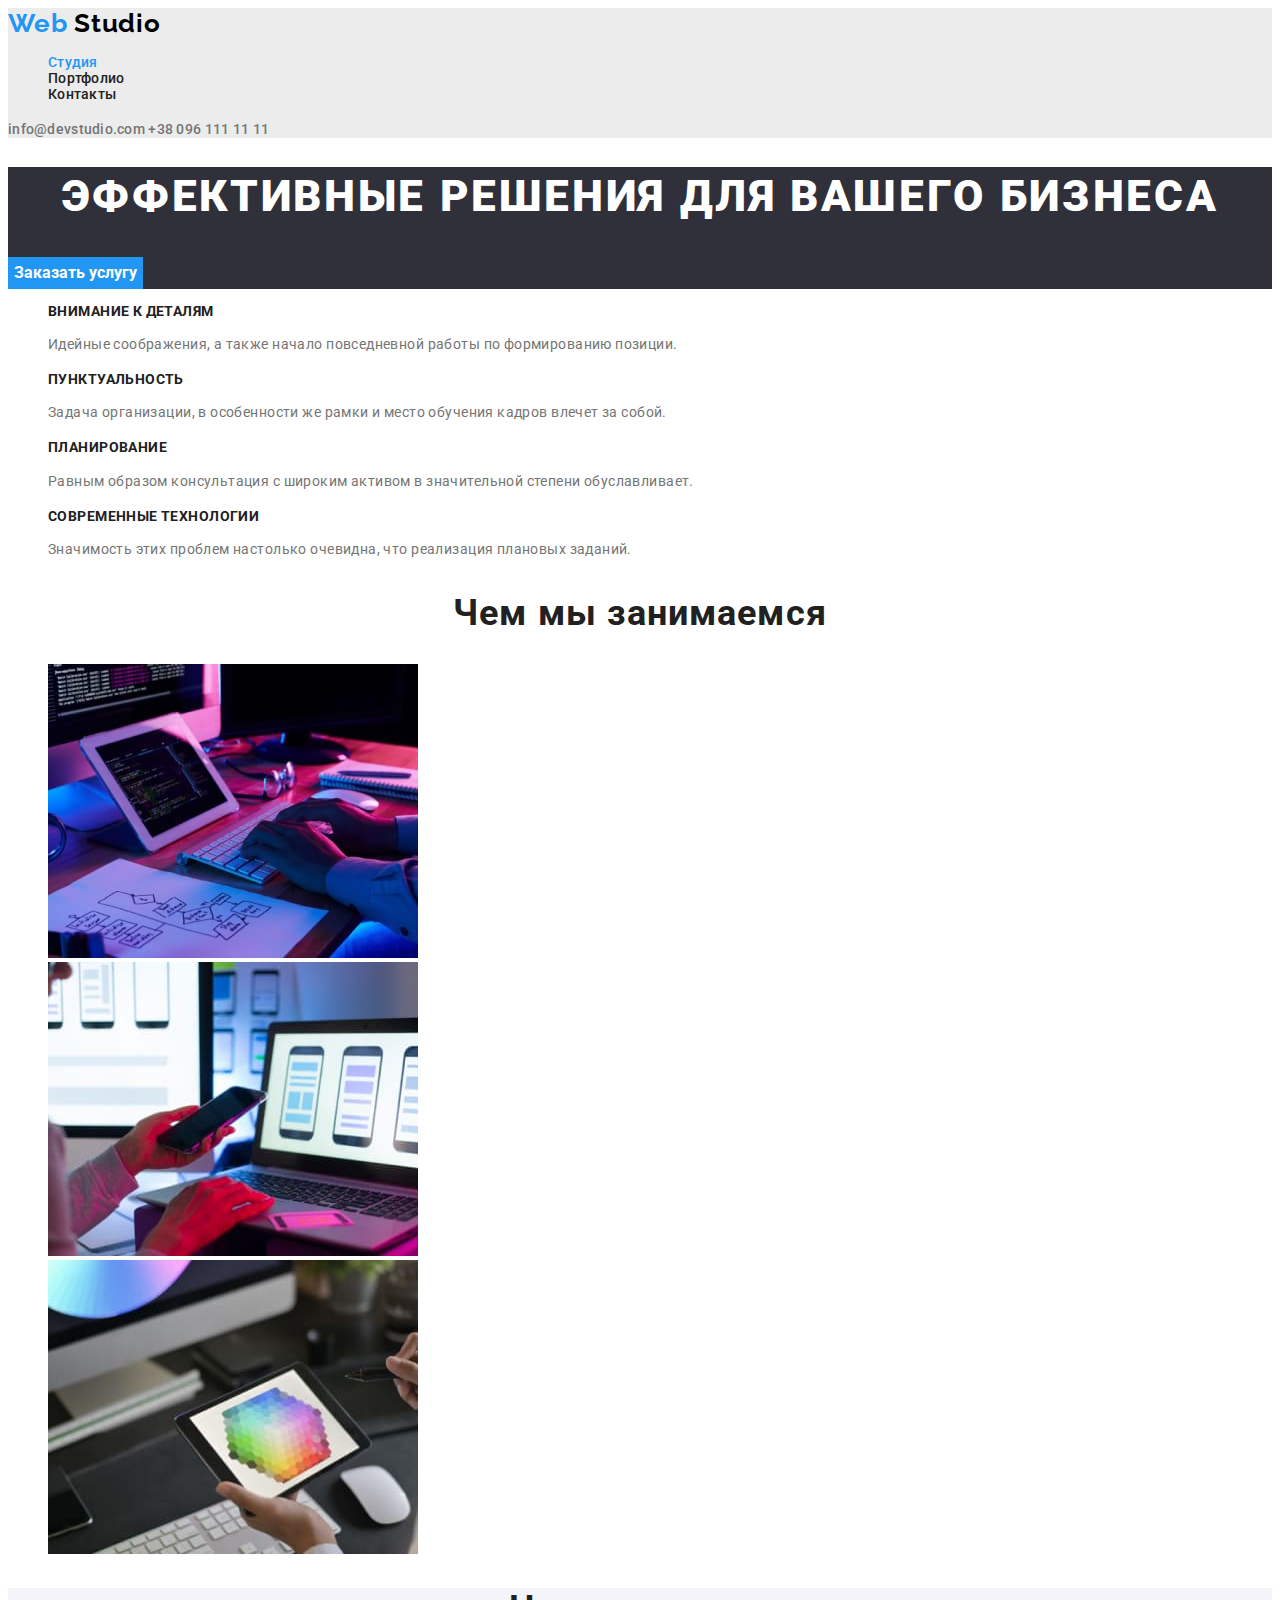
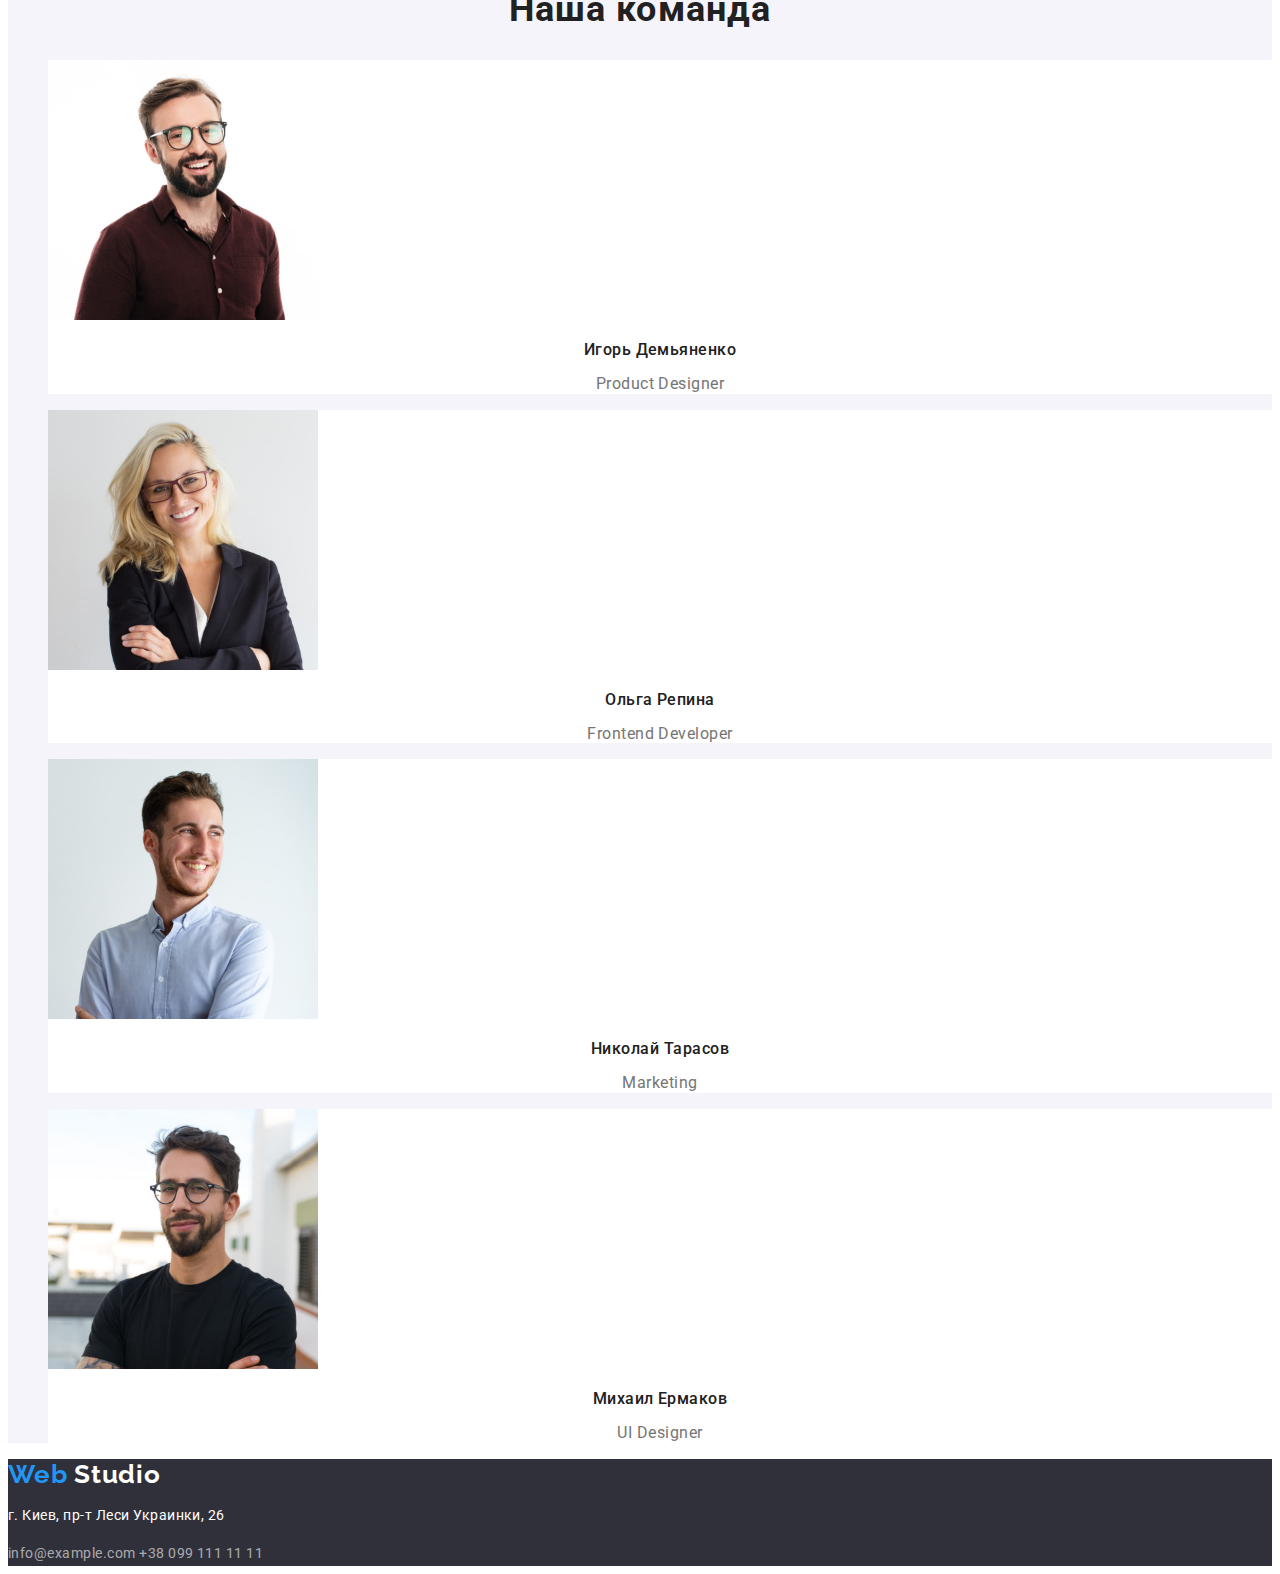
<file: index.html>
<!DOCTYPE html>
<html lang="ru">
  <head>
    <meta charset="UTF-8" />
    <meta http-equiv="X-UA-Compatible" content="IE=edge" />
    <meta name="viewport" content="width=device-width, initial-scale=1.0" />
    <title>Web Studio (Version 2.1)</title>
    <link rel="preconnect" href="https://fonts.googleapis.com" />
    <link rel="preconnect" href="https://fonts.gstatic.com" crossorigin />
    <link
      href="https://fonts.googleapis.com/css2?family=Oleo+Script&family=Raleway:wght@700&family=Roboto:wght@400;500;700;900&display=swap"
      rel="stylesheet"
    />
    <link rel="stylesheet" href="./css/styles.css" />
  </head>
  <body>
    <header class="header-main">
      <a class="logo" href="index.html" lang="en">
        <span class="logo-accent">Web</span>
        Studio
      </a>
      <nav class="header-nav">
        <ul class="header-links">
          <li class="header-item current">
            <a class="header-item-link" href="./index.html" class=>Студия</a>
          </li>
          <li class="header-item"><a class="header-item-link" href="./portfolio.html">Портфолио</a></li>
          <li class="header-item"><a class="header-item-link" href="">Контакты</a></li>
        </u>
      </nav>
      <a class="header-contacts" href="mailto:info@devstudio.com">
        info@devstudio.com
      </a>
      <a class="header-contacts" href="tel:+380961111111">+38 096 111 11 11</a>
    </header>
    <main>
      <!--Герой-->
      <section class="section">
        <h1 class="hero-header">Эффективные решения для вашего бизнеса</h1>
        <button type="button" class="section-btn">Заказать услугу</button>
      </section>
      <!-- Особенности -->
      <h2 class="visually-hidden">Особенности</h2>
      <ul class="qualities-list">
        <li>
          <h3 class="qualities-list-item">Внимание к деталям</h3>
          <p class="text">
            Идейные соображения, а также начало повседневной работы по
            формированию позиции.
          </p>
        </li>
        <li>
          <h3 class="qualities-list-item">Пунктуальность</h3>
          <p class="text">
            Задача организации, в особенности же рамки и место обучения кадров
            влечет за собой.
          </p>
        </li>
        <li>
          <h3 class="qualities-list-item">Планирование</h3>
          <p class="text">
            Равным образом консультация с широким активом в значительной степени
            обуславливает.
          </p>
        </li>
        <li>
          <h3 class="qualities-list-item">Современные технологии</h3>
          <p class="text">
            Значимость этих проблем настолько очевидна, что реализация плановых
            заданий.
          </p>
        </li>
      </ul>
      <section>
        <!--Чем мы занимаемся-->
        <h2 class="section-header">Чем мы занимаемся</h2>
        <ul>
          <li>
            <img
              src="./images/box1.jpg"
              alt="Человек набирает код на клавиатуре"
              width="370"
            />
          </li>
          <li>
            <img
              src="./images/box2.jpg"
              alt="Человек держит в руках планшет и выбирает на ноутбуке дизайн приложения"
              width="370"
            />
          </li>
          <li>
            <img
              src="./images/box3.jpg"
              alt="Человек держит в руках планшет и рассматривает цветовую палитру"
              width="370"
            />
          </li>
        </ul>
      </section>
      <section class="team-section">
        <!--Наша команда-->
        <h2 class="section-header">Наша команда</h2>
        <ul>
          <li class="team-section-item">
            <img src="./images/img1.jpg" alt="Игорь Демьяненко" width="270" />
            <h3 class="team-name">Игорь Демьяненко</h3>
            <p lang="en" class="team-section-detail">Product Designer</p>
          </li>
          <li class="team-section-item">
            <img src="./images/img2.jpg" alt="Ольга Репина" width="270" />
            <h3 class="team-name">Ольга Репина</h3>
            <p lang="en" class="team-section-detail">Frontend Developer</p>
          </li>
          <li class="team-section-item">
            <img src="./images/img3.jpg" alt="Николай Тарасов" width="270" />
            <h3 class="team-name">Николай Тарасов</h3>
            <p lang="en" class="team-section-detail">Marketing</p>
          </li>
          <li class="team-section-item">
            <img src="./images/img4.jpg" alt="Михаил Ермаков" width="270" />
            <h3 class="team-name">Михаил Ермаков</h3>
            <p lang="en" class="team-section-detail">UI Designer</p>
          </li>
        </ul>
      </section>
    </main>
    <!--Подвал-->
    <footer class="footer">
      <a class="logo" href="index.html" lang="en">
        <span class="logo-accent">Web</span>
        <span class="logo-part">Studio</span>
      </a>
      <address class="address">
        <p>г. Киев, пр-т Леси Украинки, 26</p>
        <a class="footer-contacts" href="mailto:info@example.com">
          info@example.com
        </a>
        <a class="footer-contacts" href="tel:+380991111111">
          +38 099 111 11 11
        </a>
      </address>
    </footer>
  </body>
</html>
</file>
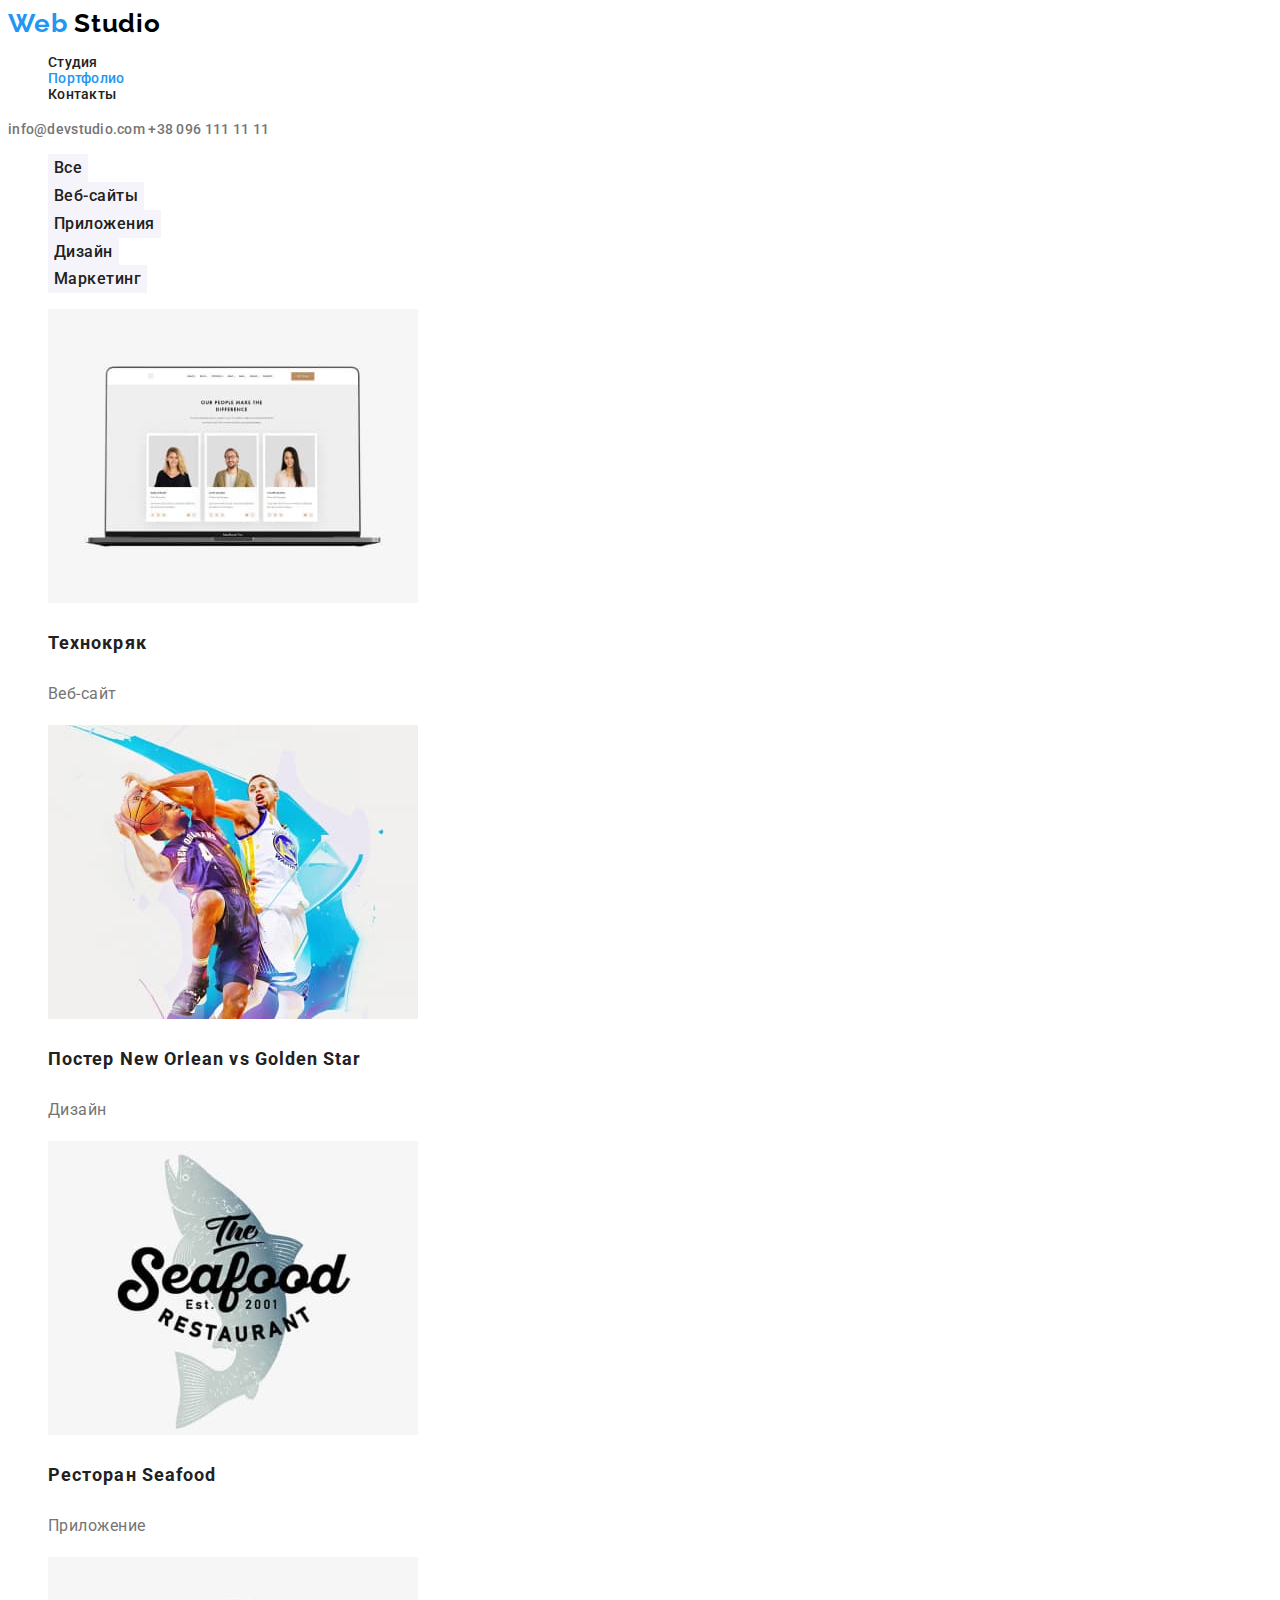
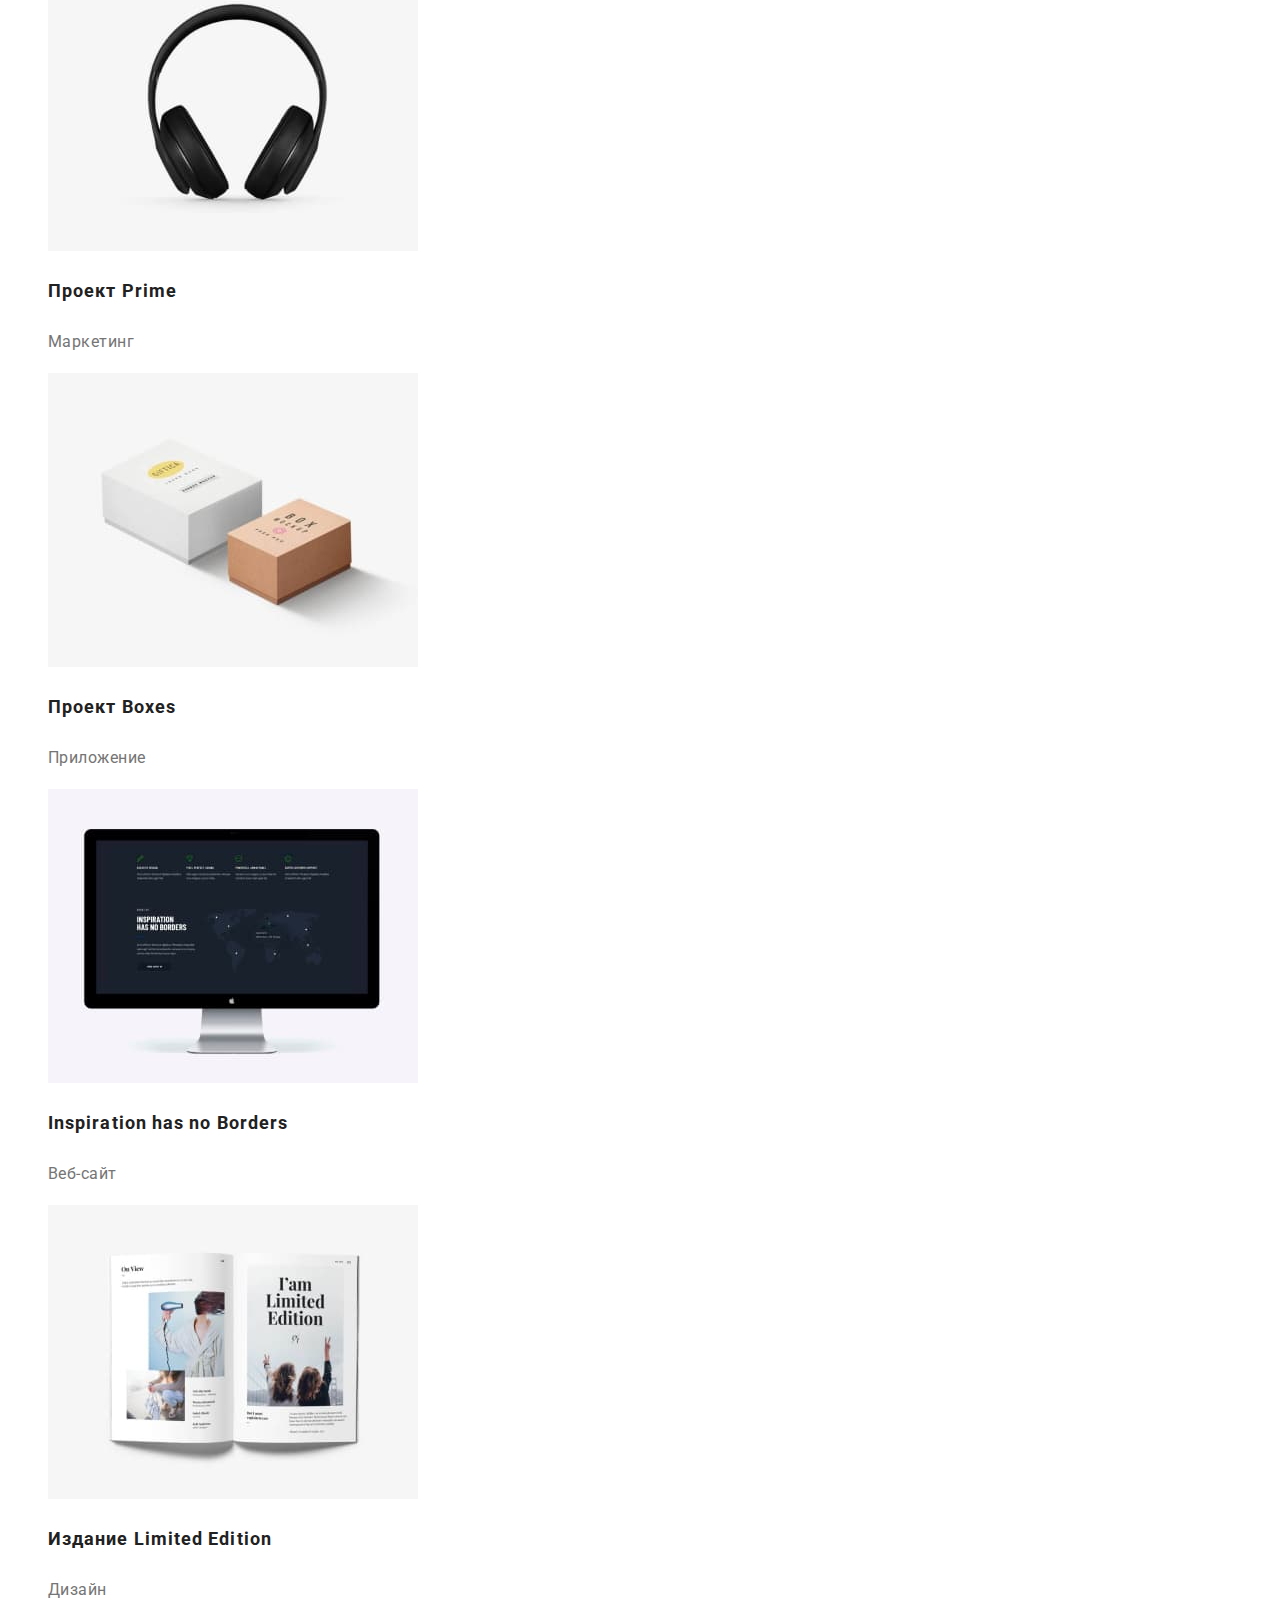
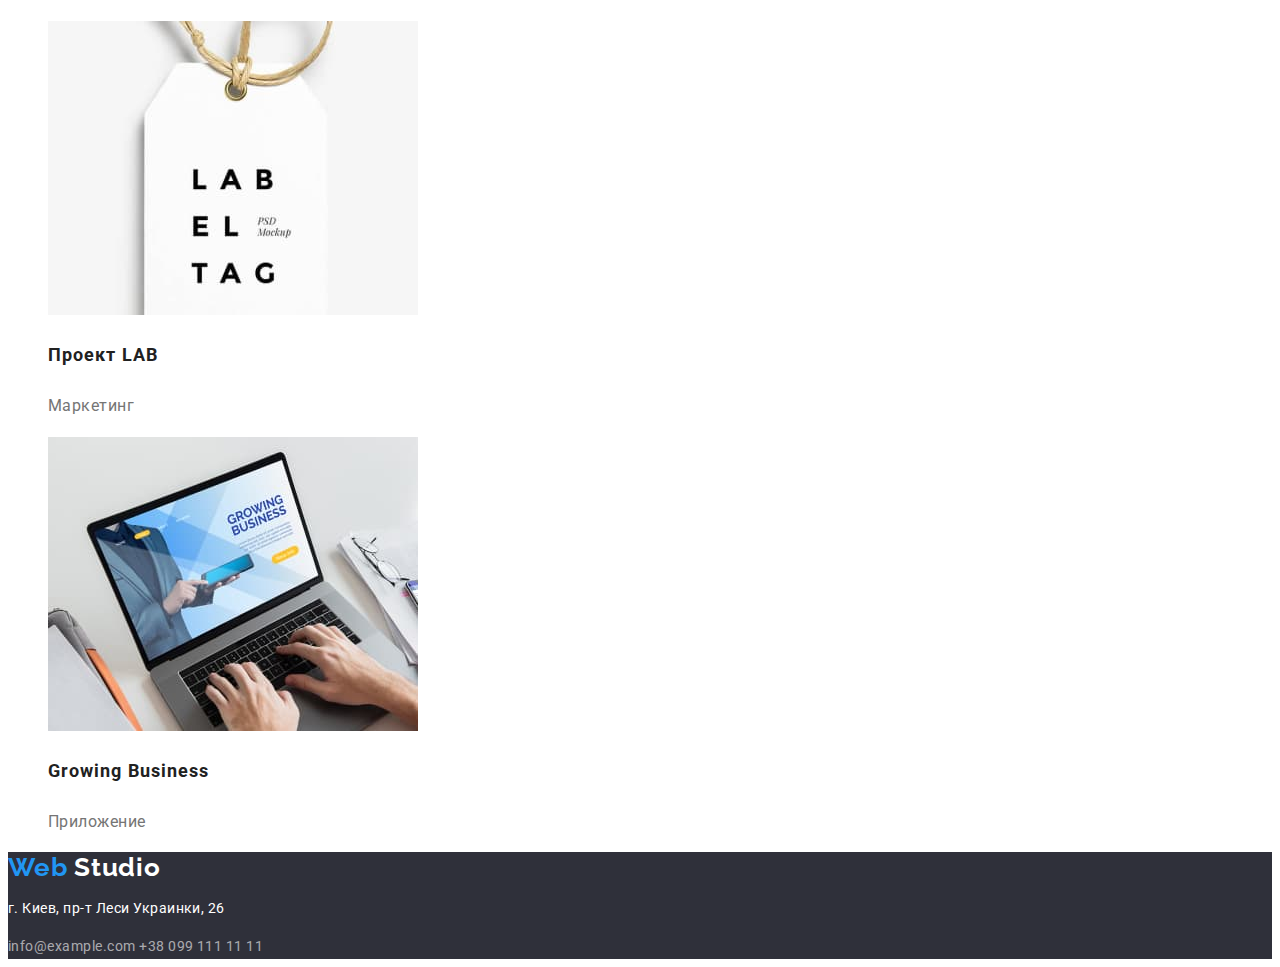
<file: portfolio.html>
<!DOCTYPE html>
<html lang="ru">
  <head>
    <meta charset="UTF-8" />
    <meta http-equiv="X-UA-Compatible" content="IE=edge" />
    <meta name="viewport" content="width=device-width, initial-scale=1.0" />
    <title>Portfolio</title>
    <link rel="preconnect" href="https://fonts.googleapis.com" />
    <link rel="preconnect" href="https://fonts.gstatic.com" crossorigin />
    <link
      href="https://fonts.googleapis.com/css2?family=Oleo+Script&family=Raleway:wght@700&family=Roboto:wght@400;500;700&display=swap"
      rel="stylesheet"
    />
    <link rel="stylesheet" href="./css/styles.css" />
  </head>
  <body>
    <header class="header-portf">
      <a class="logo" href="index.html" lang="en">
        <span class="logo-accent">Web</span>
        Studio
      </a>
      <nav class="header-nav">
        <ul class="header-links">
          <li class="header-item">
            <a class="header-item-link" href="./index.html">Студия</a>
          </li>
          <li class="header-item current">
            <a class="header-item-link" href="./portfolio.html">Портфолио</a>
          </li>
          <li class="header-item">
            <a class="header-item-link" href="">Контакты</a>
          </li>
        </ul>
      </nav>
      <a class="header-contacts" href="mailto:info@devstudio.com">
        info@devstudio.com
      </a>
      <a class="header-contacts" href="tel:+380961111111">+38 096 111 11 11</a>
    </header>
    <main>
      <h2 class="visually-hidden">Портфолио</h2>
      <section>
        <ul>
          <li>
            <button type="button" class="portfolio-btn">Все</button>
          </li>
          <li>
            <button type="button" class="portfolio-btn">Веб-сайты</button>
          </li>
          <li>
            <button type="button" class="portfolio-btn">Приложения</button>
          </li>
          <li><button type="button" class="portfolio-btn">Дизайн</button></li>
          <li>
            <button type="button" class="portfolio-btn">Маркетинг</button>
          </li>
        </ul>
        <ul>
          <li class="section-item">
            <img
              src="./images/portfolio1.jpg"
              alt="Страница сайта Технокряк"
              width="370"
            />
            <h3 class="section-item-header">Технокряк</h3>
            <p class="section-item-comment">Веб-сайт</p>
          </li>
          <li class="section-item">
            <img
              src="./images/portfolio2.jpg"
              alt="Постер с баскетболистами"
              width="370"
            />
            <h3 class="section-item-header">
              Постер
              <span lang="en">New Orlean vs Golden Star</span>
            </h3>
            <p class="section-item-comment">Дизайн</p>
          </li>
          <li class="section-item">
            <img
              src="./images/portfolio3.jpg"
              alt="Логотип компании с рыбой"
              width="370"
            />
            <h3 class="section-item-header">
              Ресторан
              <span lang="en">Seafood</span>
            </h3>
            <p class="section-item-comment">Приложение</p>
          </li>
          <li class="section-item">
            <img src="./images/portfolio4.jpg" alt="наушники" width="370" />
            <h3 class="section-item-header">
              Проект
              <span lang="en">Prime</span>
            </h3>
            <p class="section-item-comment">Маркетинг</p>
          </li>
          <li class="section-item">
            <img src="./images/portfolio5.jpg" alt="две коробки" width="370" />
            <h3 class="section-item-header">
              Проект
              <span lang="en">Boxes</span>
            </h3>
            <p class="section-item-comment">Приложение</p>
          </li>
          <li class="section-item">
            <img
              src="./images/portfolio6.jpg"
              alt="страница сайта"
              width="370"
            />
            <h3 lang="en" class="section-item-header">
              Inspiration has no Borders
            </h3>
            <p class="section-item-comment">Веб-сайт</p>
          </li>
          <li class="section-item">
            <img
              src="./images/portfolio7.jpg"
              alt="страницы журнала"
              width="370"
            />
            <h3 class="section-item-header">
              Издание
              <span lang="en">Limited Edition</span>
            </h3>
            <p class="section-item-comment">Дизайн</p>
          </li>
          <li class="section-item">
            <img src="./images/portfolio8.jpg" alt="лейба" width="370" />
            <h3 class="section-item-header">
              Проект
              <span lang="en">LAB</span>
            </h3>
            <p class="section-item-comment">Маркетинг</p>
          </li>
          <li class="section-item">
            <img
              src="./images/portfolio9.jpg"
              alt="сайт на ноутбуке"
              width="370"
            />
            <h3 lang="en" class="section-item-header">Growing Business</h3>
            <p class="section-item-comment">Приложение</p>
          </li>
        </ul>
      </section>
    </main>
    <footer class="footer">
      <a class="logo" href="index.html" lang="en">
        <span class="logo-accent">Web</span>
        <span class="logo-part">Studio</span>
      </a>
      <address class="address">
        <p>г. Киев, пр-т Леси Украинки, 26</p>
        <a class="footer-contacts" href="mailto:info@example.com">
          info@example.com
        </a>
        <a class="footer-contacts" href="tel:+380991111111">
          +38 099 111 11 11
        </a>
      </address>
    </footer>
  </body>
</html>
</file>
<file: css/styles.css>
/*----------------------------COMMON-----------------------------------*/
:root {
  --accent-color: #2196f3;
  --main-text-color: #212121;
  --second-text-color: #ffffff;
  --btn-backgroud-color: #f5f4fa;
  --items-backgroud-color: #eeeeee;
  --paragraph-text-color: #757575;
  --hero-bcg-color: #2f303a;
  --btn-selection-color: #188ce8;
  --btn-color: #2196f3;
  --logo-color: #000000;
}

body {
  color: var(--main-text-color);
  font-family: "Roboto", sans-serif;
}

li {
  list-style-type: none;
}

/*----------------------------HEADER-----------------------------------*/

.header-main {
  text-decoration: none;
  background-color: #ececec;
}

.logo {
  font-family: "Raleway";
  color: var(--logo-color);
  text-decoration: none;
  font-weight: 700;
  letter-spacing: 0.03em;
  font-size: 26px;
  line-height: 1.19;
}

.logo-accent {
  color: var(--accent-color);
}

.header-item {
  font-weight: 500;
  font-size: 14px;
  line-height: 1.14;
  letter-spacing: 0.02em;
}

.header-item-link {
  text-decoration: none;
  color: inherit;
}

.header-item:hover,
.header-item:focus {
  color: var(--accent-color);
}

.header-contacts {
  font-weight: 500;
  font-size: 14px;
  line-height: 1.14;
  letter-spacing: 0.02em;
  color: var(--paragraph-text-color);
  text-decoration: none;
}

.header-contacts:hover,
.header-contacts:focus {
  color: var(--accent-color);
}

.current {
  color: var(--accent-color);
}

/*---------------------------- INDEX HTML MAIN-----------------------------------*/
/*Hero*/
.section {
  background-color: var(--hero-bcg-color);
  color: var(--second-text-color);
}

.hero-header {
  font-weight: 900;
  font-size: 44px;
  line-height: 1.36;
  text-align: center;
  letter-spacing: 0.06em;
  text-transform: uppercase;
  color: var(--second-text-color);
}

.section-btn {
  background-color: var(--btn-color);
  color: var(--second-text-color);
  border: 0ch;
  font-family: "Roboto";
  font-weight: 700;
  font-size: 16px;
  line-height: 1.88;
  display: flex;
  align-items: center;
  text-align: center;
  cursor: pointer;
}

.section-btn:hover,
.section-btn:focus {
  color: var(--second-text-color);
  background-color: var(--btn-selection-color);
}

/*--------------------------QUALITIES-------------------------------------------------*/
.visually-hidden {
  position: absolute;
  white-space: nowrap;
  width: 1px;
  height: 1px;
  overflow: hidden;
  border: 0;
  padding: 0;
  clip: rect(0 0 0 0);
  clip-path: inset(50%);
  margin: -1px;
}

.qualities-list {
  letter-spacing: 0.03em;
  font-size: 14px;
}

.qualities-list-item {
  line-height: 1.17;
  font-size: 14px;
  text-transform: uppercase;
}

.text {
  color: var(--paragraph-text-color);
  line-height: 1.71;
}

/*-----------------------------WHAT WE DO----------------------*/
.section-header {
  font-size: 36px;
  line-height: 1.17;
  text-align: center;
  letter-spacing: 0.03em;
  color: var(--main-text-color);
}

/*---------OUR TEAM----------------------------*/
.team-section {
  background-color: var(--btn-backgroud-color);
  letter-spacing: 0.03em;
}

.team-section-item {
  background-color: var(--second-text-color);
}

.team-name {
  font-weight: 500;
  font-size: 16px;
  line-height: 1.19;
  text-align: center;
}

.team-section-detail {
  font-size: 16px;
  line-height: 1.18;
  text-align: center;
  color: var(--paragraph-text-color);
}

/*----------------------------FOOTER-----------------------------------*/
.footer {
  background-color: var(--hero-bcg-color);
  letter-spacing: 0.03em;
}

.address {
  font-style: normal;
  font-size: 14px;
  line-height: 1.71;
  color: var(--second-text-color);
}

.footer-contacts {
  text-decoration: none;
  font-size: 14px;
  line-height: 1.71;
  color: rgba(255, 255, 255, 0.6);
  text-decoration: none;
}

.footer-contacts:hover {
  color: var(--accent-color);
}

.logo-part {
  font-family: "Raleway";
  font-weight: 700;
  font-size: 26px;
  line-height: 1.19;
  color: var(--second-text-color);
}

/*---------------------------PORTFOLIO-------------------------------------------------*/
.header-portf {
  background-color: var(--second-text-color);
}

.portfolio-btn {
  font-family: inherit;
  background-color: var(--btn-backgroud-color);
  border: 0ch;
  color: var(--main-text-color);
  font-weight: 500;
  font-size: 16px;
  line-height: 1.62;
  text-align: center;
  letter-spacing: 0.03em;
  cursor: pointer;
}

.portfolio-btn:hover,
.portfolio-btn:focus {
  background-color: var(--accent-color);
  color: var(--second-text-color);
}

.section-item {
  background-color: var(--second-text-color);
}

.section-item-header {
  font-size: 18px;
  line-height: 2;
  letter-spacing: 0.06em;
  color: #212121;
}

.section-item-comment {
  font-size: 16px;
  line-height: 1.87;
  letter-spacing: 0.03em;
  color: var(--paragraph-text-color);
}
</file>
